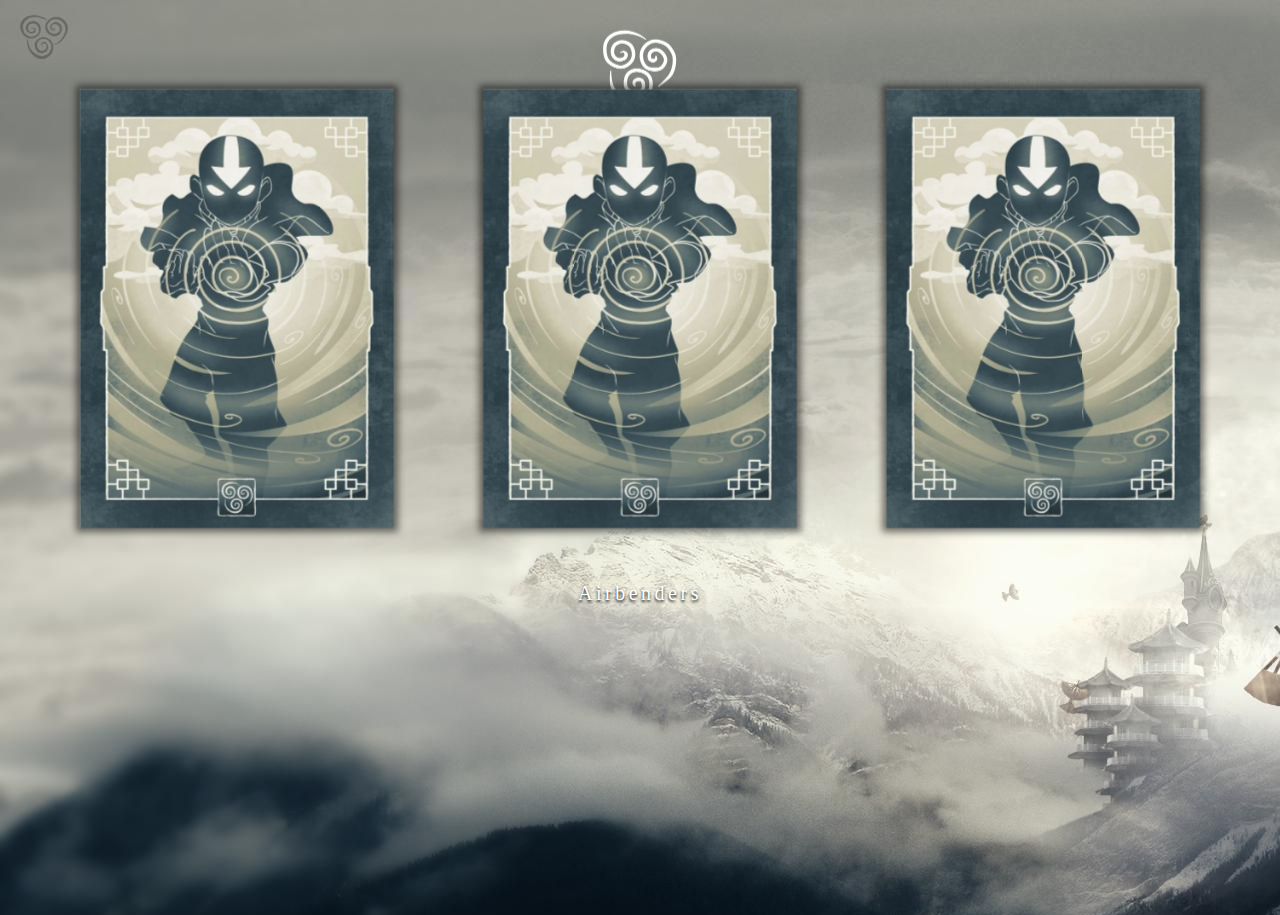
<file: airbenders.html>
<!DOCTYPE html>

<html lang="en">
    <head>
        <meta charset="utf-8">
        <title>Airbenders</title>
        <link rel="stylesheet" href="air-transition.css">
        <script src="air-transition.js"></script>
    </head>

    <body>
        <div class="transition transition-1 is-active"></div>

    </div>

    <a href="index.html" class="home home-link"> <img class="home air" src="images/Air_White.png"></a>
    <div class="airbenders-info">
        <img class="air-card" id="image1" alt="" src="images/Aang_air.jpg" onclick="changeImage()">
        <img class="air-card2" id="image2" src="images/Aang_air.jpg" onclick="changeImageYang()">
        <img class="air-card3" id="image3" src="images/Aang_air.jpg" onclick="changeImageAang()">
    </div>
    <p class="air-title">Airbenders</p>  
    </body>
</html>
</file>
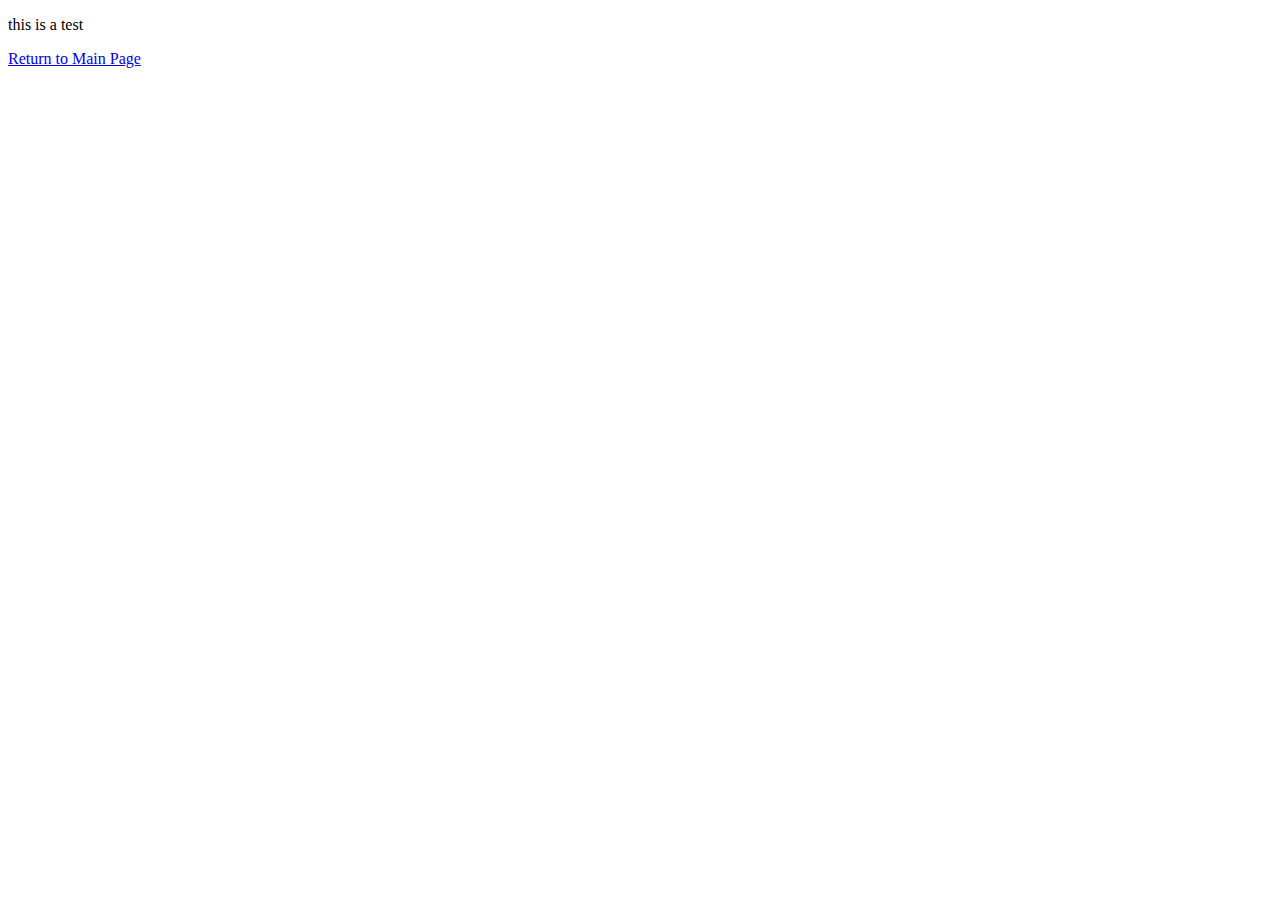
<file: earthbenders.html>
<!DOCTYPE html>

<html lang="en">
    <head>
        <meta charset="utf-8">
        <title>Earthbenders</title>
        <script src="earthpage.js" defer></script>
    </head>

    <body>
        <p>this is a test</p>
        <a href="/index.html">Return to Main Page</a>
        </div>
    </body>
</html>
</file>
<file: air-transition.css>
.transition-1 {
    position: fixed;
    top: 0%;
    left: 0%;
    right: 0;
    bottom: 0;
    z-index: 101;
    background-image: url(images/airscooter.gif), url(images/bgBW.png);
    opacity: 0;
    pointer-events: none;
    transition: .7s ease-out, 1s ease-out;
    background-repeat: no-repeat, no-repeat;
    background-position: center;
}

.transition-1.is-active {
    opacity: 1;
    pointer-events: all;
}

body {
    background: url(images/airtemple.jpg);
    font-family: 'Herculanum';
    display: block;
    margin: 0;
    min-height: 100vh;
    overflow: hidden;
}

/* .airIcon {
    position: fixed;
    top: -17.4%;
    left: -7.45%;
    transform: scale(.15);
} */

a {
    text-decoration: none;
}

.home img {
    transform: scale(.25);
    position: fixed;
    top: -17%;
}


.home {
    align-items: center;
    flex-wrap: wrap;
    flex-direction: row;
    display: flex;
    justify-content: center;
    margin-top: 15px;
    margin-left: 50%;
    margin-right: 50%;
    margin-bottom: -20px;
}

.air-title {
    display: flex;
    justify-content: center;
    margin-top: -40px;
    margin-left: 50%;
    margin-right: 50%;
    margin-bottom: -20px;
    color: white;
    font-size: 20px;
    letter-spacing: 3.5px;
    font-weight: 400;
    text-shadow: 0px 2px 3px #030303;  
}

.airbenders-info {
    display: flex;
    justify-content: center;
    align-items: center;
    transform: scale(.7);
    gap: 10%;
}

.air-card, .air-card2, .air-card3 {
    box-shadow: 0px 0px 10px 7px rgba(0,0,0,0.52);
}

.air-card:hover {
    transform: scale(1.3);
    transition: transform .2s;
    cursor: pointer;
}

.air-card2:hover {
    transform: scale(1.3);
    transition: transform .2s;
    cursor: pointer;
}

.air-card3:hover {
    transform: scale(1.3);
    transition: transform .2s;
    cursor: pointer;
}

.airbenders-info img {
    max-width: 35%;
    max-height: 50%;
    /* width: 35%; */
	transition: .3s ease-in-out;
}
</file>
